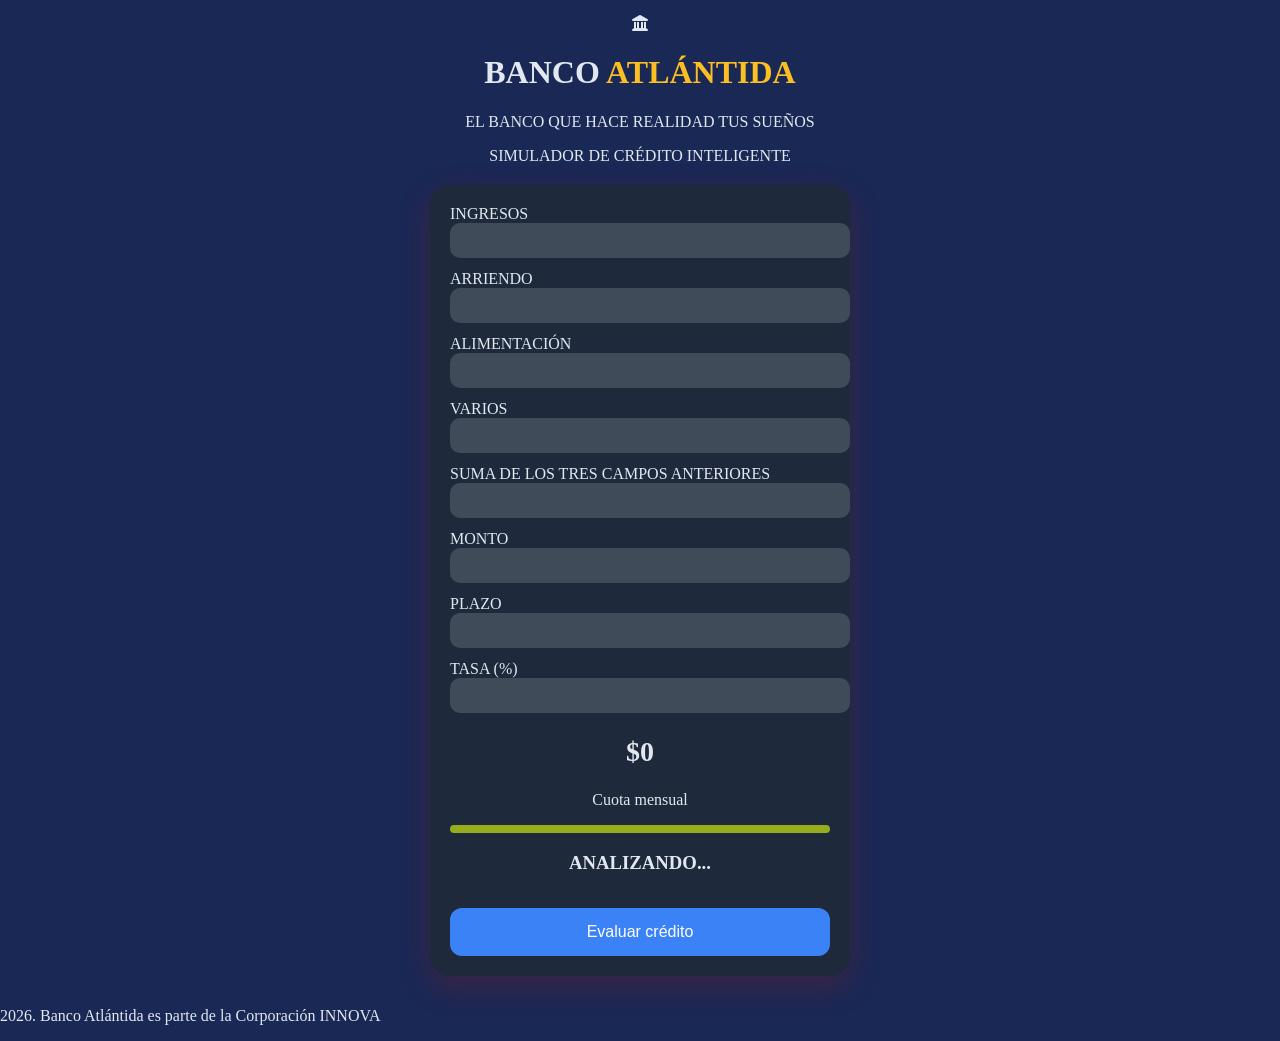
<file: index.html>
<!DOCTYPE html>
<html lang="es">
<head>
<meta charset="UTF-8">
<meta name="viewport" content="width=device-width, initial-scale=1.0">
<title>Banco Atlántida | Simulador PRO</title>
<link rel="stylesheet" href="simulador.css">
<link rel="stylesheet" href="https://cdnjs.cloudflare.com/ajax/libs/font-awesome/6.4.0/css/all.min.css">
</head>

<body>

<div class="app">

    <!-- HEADER -->
    <header class="header">
        <i class="fas fa-landmark"></i>
        <h1>BANCO <span>ATLÁNTIDA</span></h1>
        <p>EL BANCO QUE HACE REALIDAD TUS SUEÑOS</p>
        <p> SIMULADOR DE CRÉDITO INTELIGENTE</p>
    </header>

    <!-- CARD -->
    <div class="card">

        <div class="input-group">
            <label>INGRESOS</label>
            <input type="number" id="txtIngresos">
            <small class="error" id="errorIngresos"></small>
        </div>
          
        <div class="input-group">
            <label>ARRIENDO</label>
            <input type="number" id="txtEgresos">
            <small class="error" id="errorEgresos"></small>
        </div>

        <div class="input-group">
            <label>ALIMENTACIÓN</label>
            <input type="number" id="txtEgresos">
            <small class="error" id="errorEgresos"></small>
        </div>

        <div class="input-group">
            <label>VARIOS</label>
            <input type="number" id="txtEgresos">
            <small class="error" id="errorEgresos"></small>
        </div>
        
        <div class="input-group">
            <label>SUMA DE LOS TRES CAMPOS ANTERIORES</label>
            <input type="number" id="txtEgresos">
            <small class="error" id="errorEgresos"></small>
        </div>

        <div class="input-group">
            <label>MONTO</label>
            <input type="number" id="txtMonto">
            <small class="error" id="errorMonto"></small>
        </div>

        <div class="input-group">
            <label>PLAZO</label>
            <input type="number" id="txtPlazo">
            <small class="error" id="errorPlazo"></small>
        </div>

        <div class="input-group">
            <label>TASA (%)</label>
            <input type="number" id="txtTasaInteres">
            <small class="error" id="errorTasa"></small>
        </div>

        <!-- RESULTADO -->
        <div class="result">

            <h2 id="cuota">$0</h2>
            <p>Cuota mensual</p>

            <div class="progress">
                <div id="barra"></div>
            </div>

            <h3 id="estado">ANALIZANDO...</h3>

        </div>

        <button id="btnCalcular">
            Evaluar crédito
        </button>

    </div>

</div>
        <p> 2026. Banco Atlántida es parte de la Corporación INNOVA </p> 
<script src="funciones.js"></script>
<script src="simulador.js"></script>

</body>
</html>
</file>
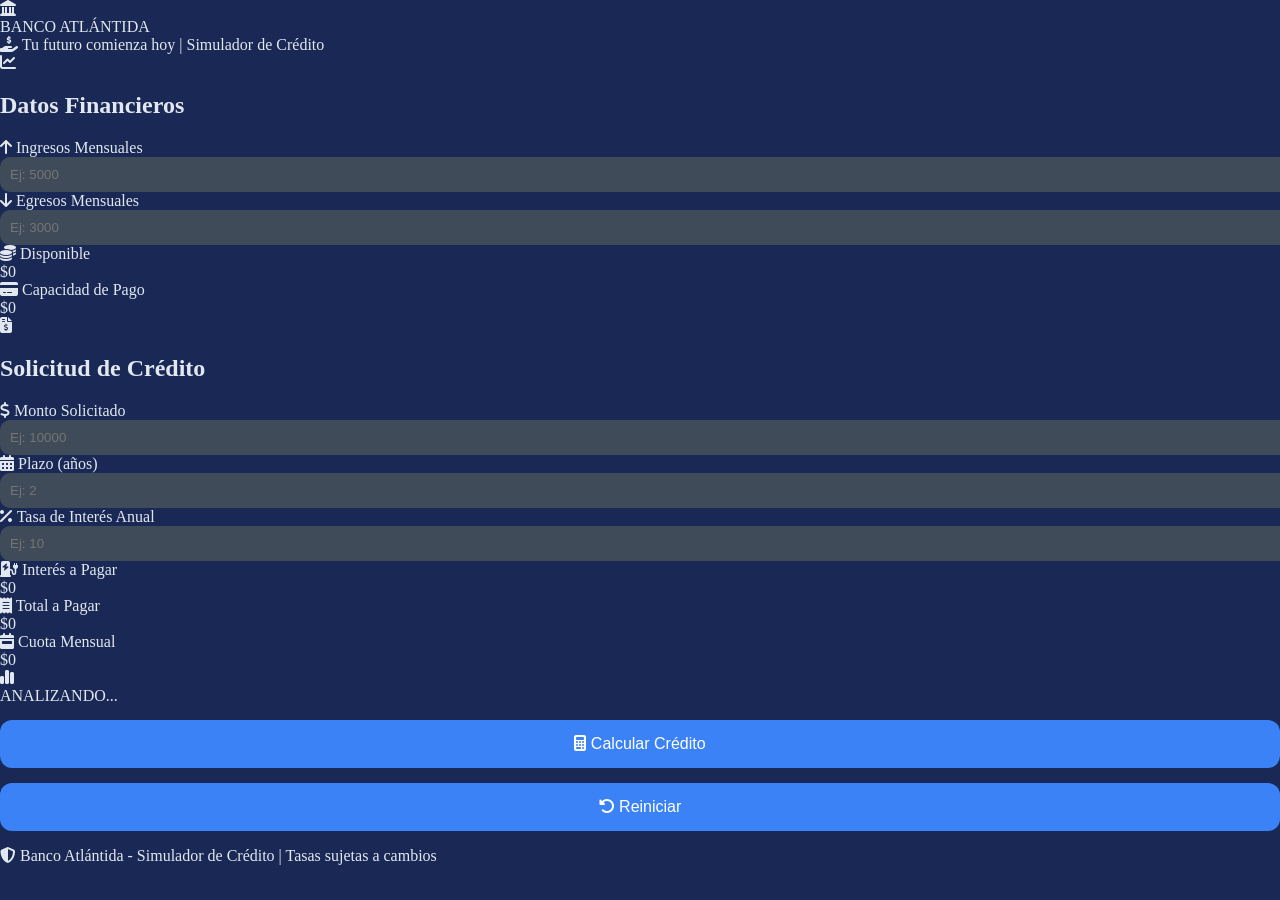
<file: simulador.html>
<!DOCTYPE html>
<html lang="es">
<head>
    <meta charset="UTF-8">
    <meta name="viewport" content="width=device-width, initial-scale=1.0, user-scalable=yes">
    <title>Banco Atlántida | Simulador de Crédito</title>
    <link rel="stylesheet" href="simulador.css">
    <!-- Font Awesome para iconos (opcional pero recomendado) -->
    <link rel="stylesheet" href="https://cdnjs.cloudflare.com/ajax/libs/font-awesome/6.4.0/css/all.min.css">
</head>
<body>

    <div class="container">
        <!-- HEADER CON LOGO DEL BANCO ATLÁNTIDA -->
        <div class="header-logo">
            <div class="logo-container">
                <i class="fas fa-landmark logo-icon"></i>
                <div class="logo-text">
                    BANCO <span>ATLÁNTIDA</span>
                </div>
            </div>
            <div class="logo-subtitle">
                <i class="fas fa-hand-holding-usd"></i> Tu futuro comienza hoy | Simulador de Crédito
            </div>
        </div>

        <!-- CONTENIDO PRINCIPAL -->
        <div class="content">
            <!-- SECCIÓN DATOS FINANCIEROS -->
            <div class="section-title">
                <i class="fas fa-chart-line"></i>
                <h2>Datos Financieros</h2>
            </div>

            <div class="form-group">
                <label><i class="fas fa-arrow-up"></i> Ingresos Mensuales</label>
                <input type="text" id="txtIngresos" placeholder="Ej: 5000">
            </div>

            <div class="form-group">
                <label><i class="fas fa-arrow-down"></i> Egresos Mensuales</label>
                <input type="text" id="txtEgresos" placeholder="Ej: 3000">
            </div>

            <!-- TARJETAS DE RESULTADOS FINANCIEROS -->
            <div class="results-grid">
                <div class="result-card">
                    <div class="result-label"><i class="fas fa-coins"></i> Disponible</div>
                    <div class="result-value" id="lblDisponibleValor">$0</div>
                </div>
                <div class="result-card primary">
                    <div class="result-label"><i class="fas fa-credit-card"></i> Capacidad de Pago</div>
                    <div class="result-value" id="lblCapacidadValor">$0</div>
                </div>
            </div>

            <!-- SECCIÓN SOLICITUD DE CRÉDITO -->
            <div class="section-title">
                <i class="fas fa-file-invoice-dollar"></i>
                <h2>Solicitud de Crédito</h2>
            </div>

            <div class="form-group">
                <label><i class="fas fa-dollar-sign"></i> Monto Solicitado</label>
                <input type="text" id="txtMonto" placeholder="Ej: 10000">
            </div>

            <div class="form-group">
                <label><i class="fas fa-calendar-alt"></i> Plazo (años)</label>
                <input type="text" id="txtPlazo" placeholder="Ej: 2">
            </div>

            <div class="form-group">
                <label><i class="fas fa-percent"></i> Tasa de Interés Anual</label>
                <input type="text" id="txtTasaInteres" placeholder="Ej: 10">
            </div>

            <!-- RESULTADOS DEL CRÉDITO -->
            <div class="credit-section">
                <div class="results-grid">
                    <div class="result-card">
                        <div class="result-label"><i class="fas fa-charging-station"></i> Interés a Pagar</div>
                        <div class="result-value" id="lblInteresValor">$0</div>
                    </div>
                    <div class="result-card">
                        <div class="result-label"><i class="fas fa-receipt"></i> Total a Pagar</div>
                        <div class="result-value" id="lblTotalValor">$0</div>
                    </div>
                    <div class="result-card">
                        <div class="result-label"><i class="fas fa-calendar-week"></i> Cuota Mensual</div>
                        <div class="result-value" id="lblCuotaValor">$0</div>
                    </div>
                </div>
            </div>

            <!-- ESTADO DEL CRÉDITO -->
            <div class="status-container analyzing" id="statusContainer">
                <div class="status-icon">
                    <i class="fas fa-chart-simple"></i>
                </div>
                <div class="status-text" id="spnEstadoCredito">ANALIZANDO...</div>
            </div>

            <!-- BOTONES DE ACCIÓN -->
            <div class="buttons">
                <button class="btn btn-primary" id="btnCalcularCredito">
                    <i class="fas fa-calculator"></i> Calcular Crédito
                </button>
                <button class="btn btn-secondary" id="btnReiniciar">
                    <i class="fas fa-undo-alt"></i> Reiniciar
                </button>
            </div>
        </div>

        <!-- FOOTER -->
        <div class="footer">
            <p><i class="fas fa-shield-alt"></i> Banco Atlántida - Simulador de Crédito | Tasas sujetas a cambios</p>
        </div>
    </div>

    <script src="funciones.js"></script>
    <script src="simulador.js"></script>
</body>
</html>
</file>
<file: simulador.css>
:root {
    --bg: #1a2855;
    --card: #1e293b;
    --blue: #3b82f6;
    --gold: #fbbf24;
    --text: #e2e8f0;
    --error: #ef4444;
    --success: #22c55e;
}

body {
    margin: 0;
    font-family: 'Segoe UI';
    background: var(--bg);
    color: var(--text);
}

.app {
    max-width: 420px;
    margin: auto;
    padding: 15px;
}

/* HEADER */
.header {
    text-align: center;
    margin-bottom: 20px;
}

.header span {
    color: var(--gold);
}

/* CARD */
.card {
    background: var(--card);
    padding: 20px;
    border-radius: 20px;
    box-shadow: 0 10px 30px rgba(141, 30, 30, 0.3);
}

/* INPUTS */
.input-group {
    margin-bottom: 12px;
}

input {
    width: 100%;
    padding: 10px;
    border-radius: 10px;
    border: none;
    background: #3f4b58;
    color: white;
}

input:focus {
    outline: 2px solid var(--blue);
}

/* ERROR */
.error {
    color: var(--error);
    font-size: 12px;
}

.input-error {
    outline: 2px solid var(--error);
}

/* RESULT */
.result {
    text-align: center;
    margin-top: 15px;
}

.result h2 {
    font-size: 28px;
}

/* BARRA */
.progress {
    height: 8px;
    background: #98ad1d;
    border-radius: 10px;
    margin: 10px 0;
    overflow: hidden;
}

#barra {
    height: 100%;
    width: 0%;
    background: var(--blue);
    transition: 0.4s;
}

/* BOTÓN */
button {
    width: 100%;
    padding: 15px;
    border-radius: 12px;
    border: none;
    background: var(--blue);
    color: white;
    margin-top: 15px;
    font-size: 16px;
    cursor: pointer;
}

button:hover {
    background: #855313;
}
</file>
